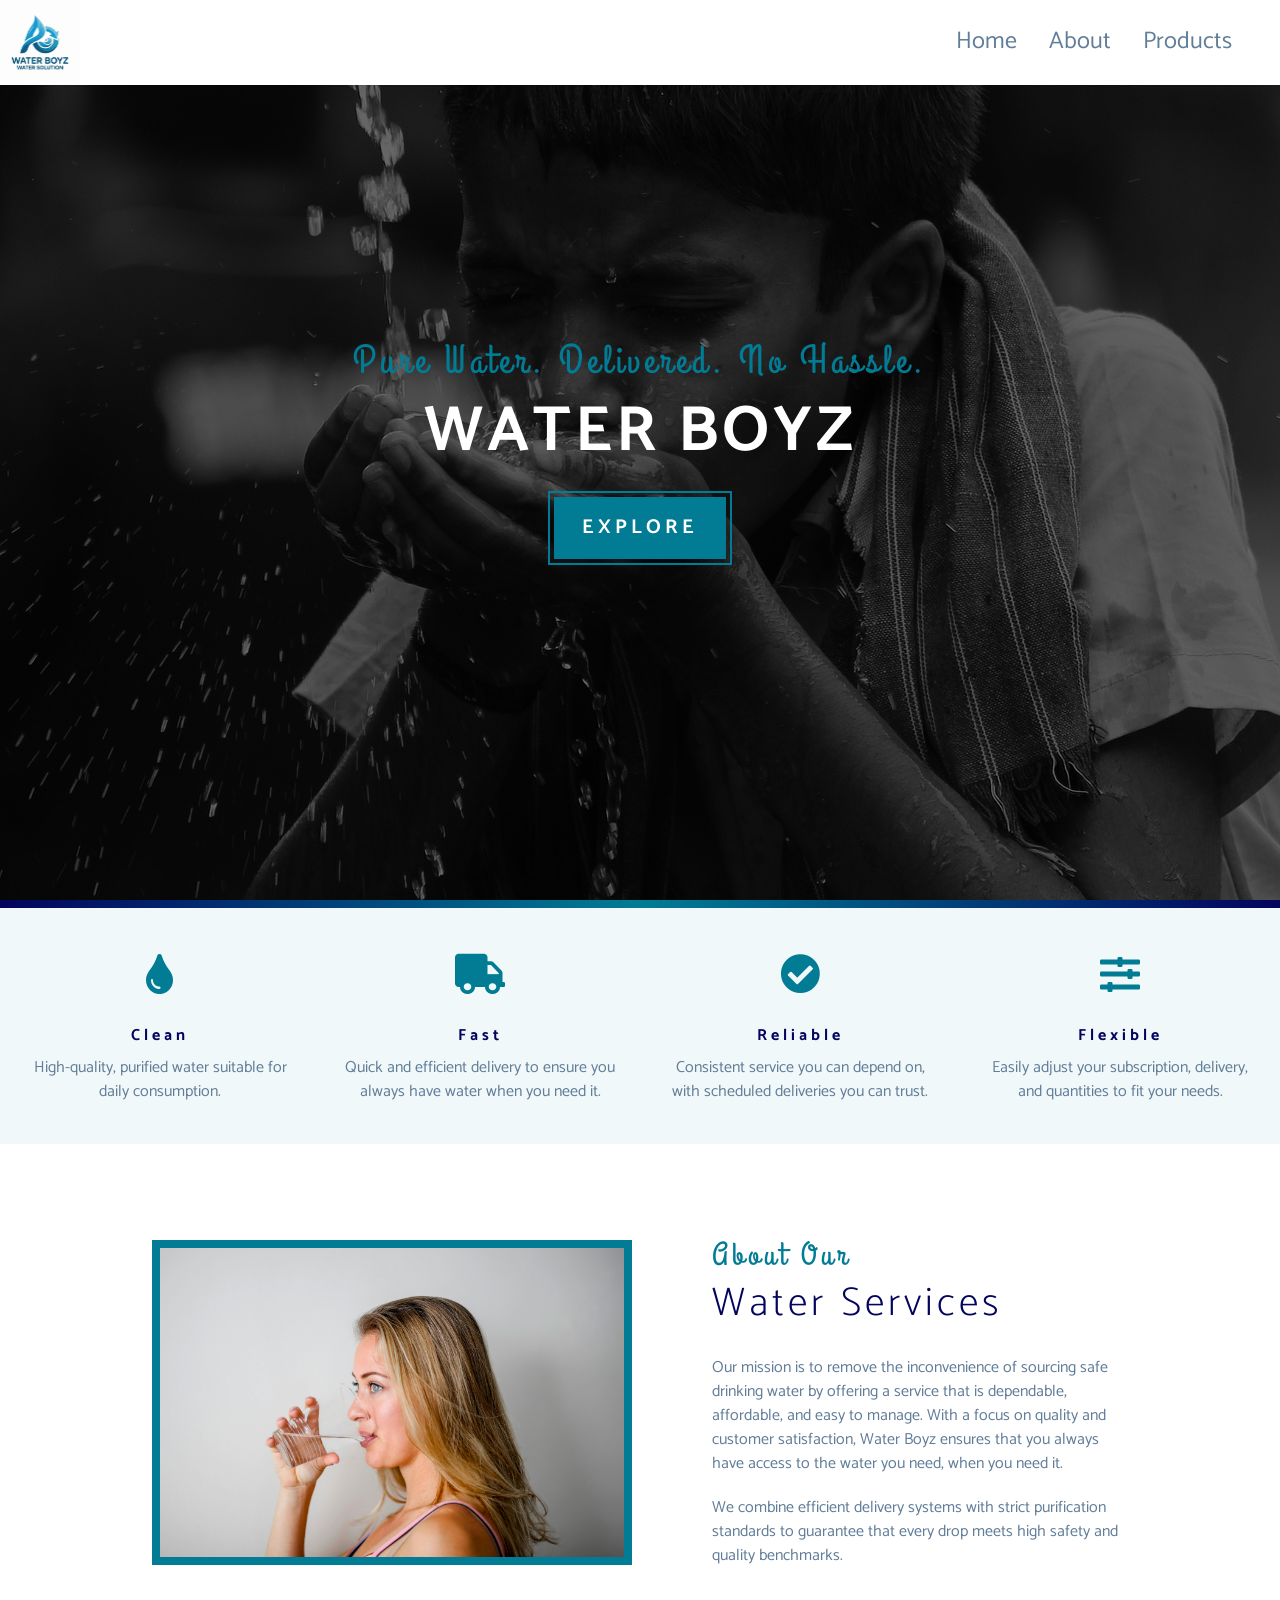
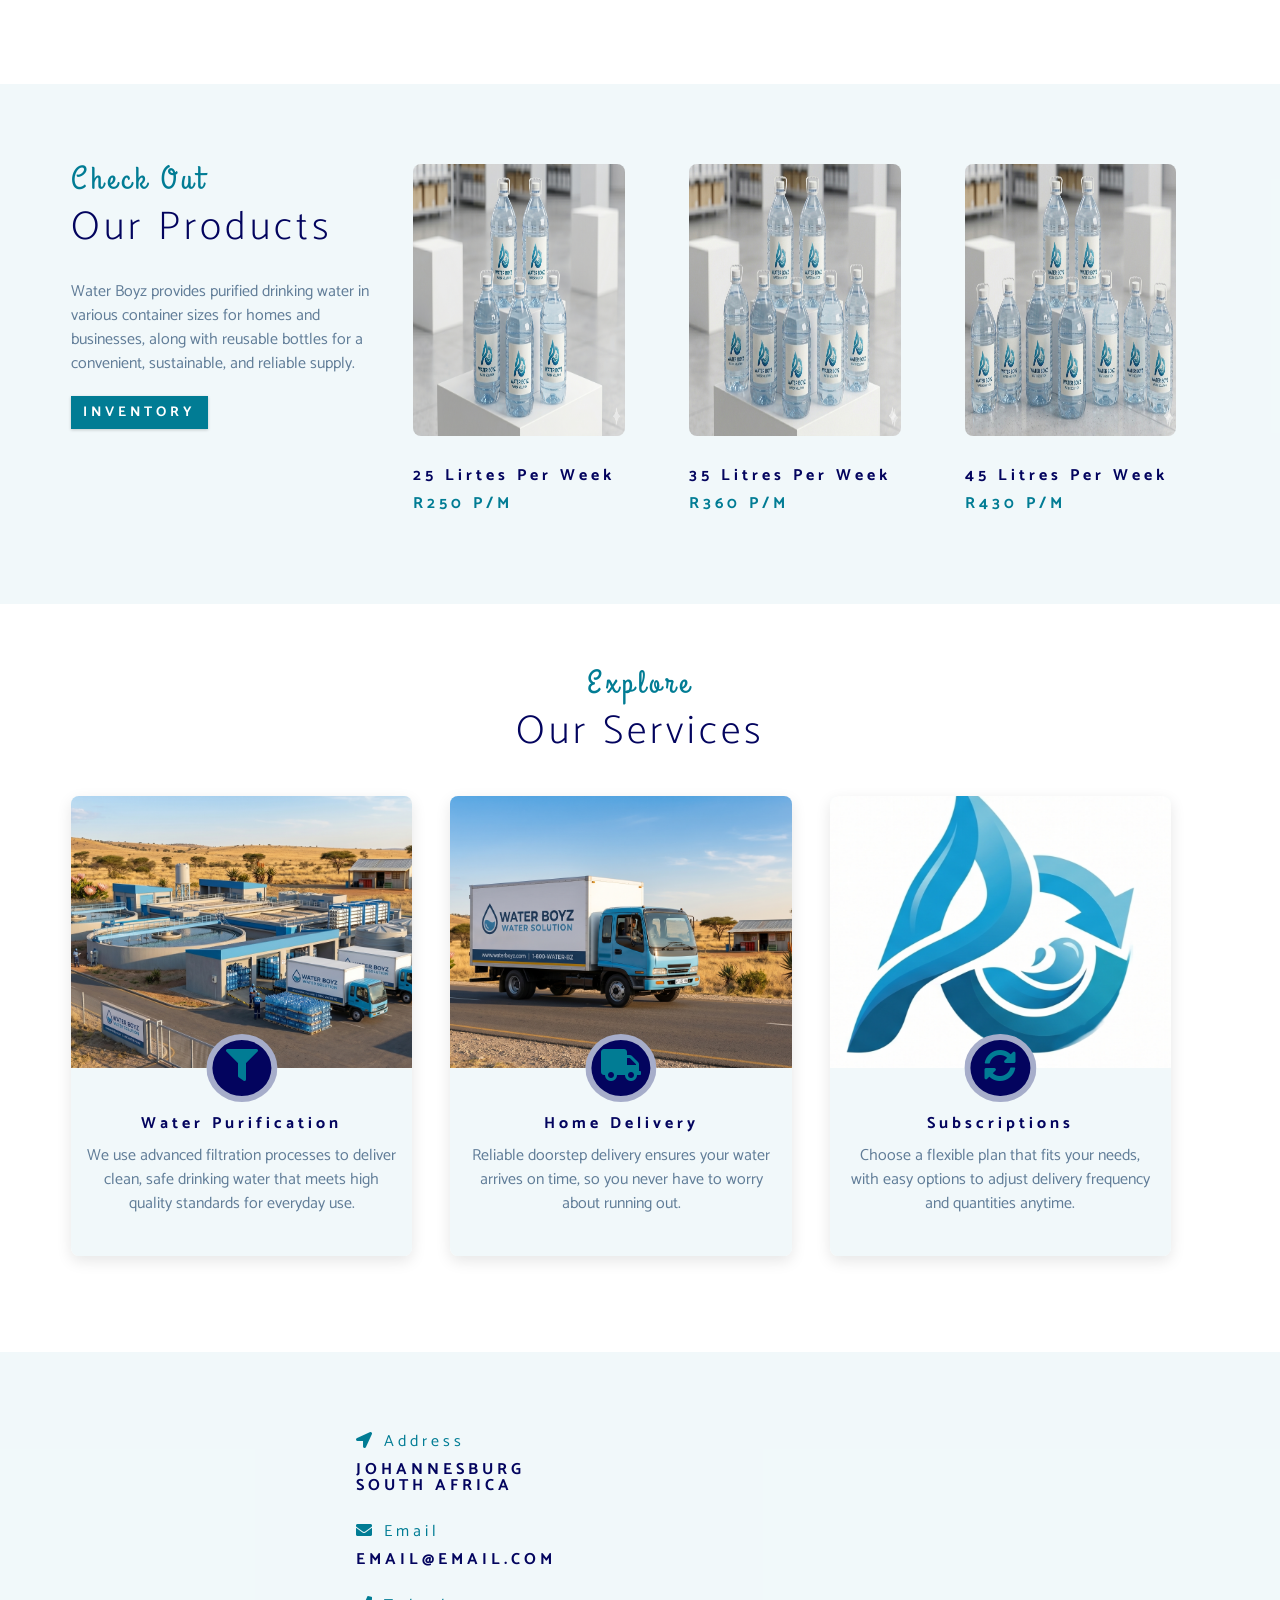
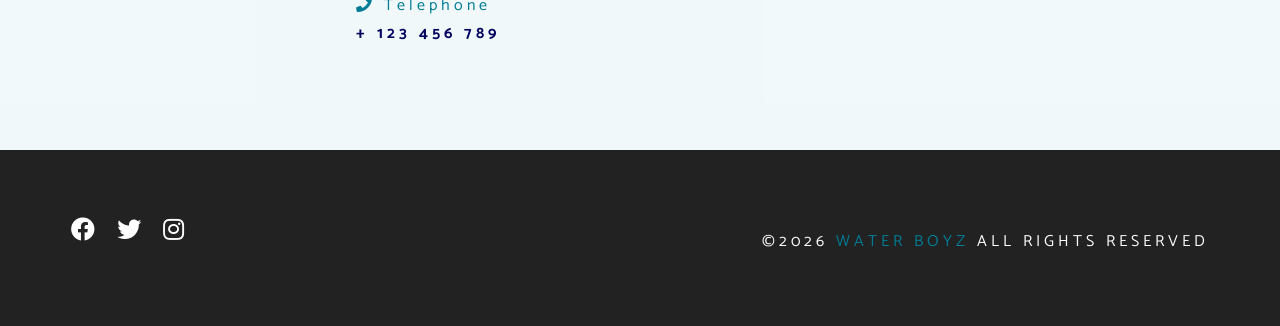
<file: index.html>
<!DOCTYPE html>
<html lang="en">
  <head>
    <meta charset="UTF-8" />
    <meta name="viewport" content="width=device-width, initial-scale=1.0" />
    <meta http-equiv="X-UA-Compatible" content="ie=edge" />
    <title>Waterboyz</title>
    <link rel="icon" href="./images/logo2.png" type="image/x-icon"/>
    <!-- font-awesome -->
    <link
      rel="stylesheet"
      href="./fontawesome-free-5.12.1-web/css/all.min.css"
    />
    <!-- custom css -->
    <link rel="stylesheet" href="./css/styles.css" />
  </head>
  <body>
    <!-- navbar -->
    <!-- nav button -->
    <span class="nav-btn" id="nav-btn">
      <i class="fas fa-bars"></i>
    </span>
    <nav class="navbar" id="navbar">
      <div class="navbar-header">
        <span class="nav-close" id="nav-close">
          <i class="fas fa-times"></i>
        </span>
      </div>
      <ul class="nav-items">
        <li><a href="index.html" class="nav-link">home</a></li>
        <!-- <li><a href="skills.html" class="nav-link">skills</a></li> -->
        <li><a href="about.html" class="nav-link">about</a></li>
        <li><a href="products.html" class="nav-link">products</a></li>
      </ul>
    </nav>
    <nav class="navbar2" id="navbar">
      <div class="logo">
        <a href="index.html"><img src="./images/logo.png" alt="Water Boyz Logo"></a>
      </div>
      <ul class="nav2-items">
        <li><a href="index.html" class="nav2-link">home</a></li>
        <!-- <li><a href="skills.html" class="nav2-link">skills</a></li> -->
        <li><a href="about.html" class="nav2-link">about</a></li>
        <li><a href="products.html" class="nav2-link">products</a></li>
      </ul>
    </nav>
    <!-- header  -->
    <header class="header">
      <div class="banner">
        <h2>Pure Water. Delivered. No Hassle.</h2>
        <!-- <h2>Who's a thirsty boy?</h2> -->
        <h1>
          water boyz
        </h1>
        <a href="products.html" class="btn banner-btn">
          explore
        </a>
      </div>
    </header>
    <!-- end of header  -->
    <div class="content-divider"></div>
    <!-- skills section -->
    <section class="skills clearfix">
      <!-- single skill -->
      <article class="skill">
  <span class="skill-icon">
    <i class="fas fa-tint"></i>
  </span>
  <h4 class="skill-title">Clean</h4>
  <p class="skill-text">
    High-quality, purified water suitable for daily consumption.
  </p>
</article>
<!-- end of single skill -->

<article class="skill">
  <span class="skill-icon">
    <i class="fas fa-truck"></i>
  </span>
  <h4 class="skill-title">Fast</h4>
  <p class="skill-text">
    Quick and efficient delivery to ensure you always have water when you need it.
  </p>
</article>
<!-- end of single skill -->

<article class="skill">
  <span class="skill-icon">
    <i class="fas fa-check-circle"></i>
  </span>
  <h4 class="skill-title">Reliable</h4>
  <p class="skill-text">
    Consistent service you can depend on, with scheduled deliveries you can trust.
  </p>
</article>
<!-- end of single skill -->

<article class="skill">
  <span class="skill-icon">
    <i class="fas fa-sliders-h"></i>
  </span>
  <h4 class="skill-title">Flexible</h4>
  <p class="skill-text">
    Easily adjust your subscription, delivery, and quantities to fit your needs.
  </p>
</article>
      <!-- end of single skill -->
    </section>
    <!-- end of skills section -->
    <!-- about -->
    <section>
      <div class="section-center clearfix">
        <!-- about-img -->
        <article class="about-img">
          <div class="about-picture-container">
            <img
              src="./images/waterdrinking.jpg"
              alt="tea kettle"
              class="about-picture"
            />
          </div>
        </article>
        <!-- about-info -->
        <article class="about-info">
          <!-- section title -->
          <div class="section-title">
            <h3>about our</h3>
            <h2>water services</h2>
          </div>
          <!-- end of section title -->
          <p class="about-text">
            Our mission is to remove the inconvenience of sourcing safe drinking water by offering a service that is dependable, affordable, and easy to manage. With a focus on quality and customer satisfaction, Water Boyz ensures that you always have access to the water you need, when you need it.
          </p>
          <p class="about-text">
            We combine efficient delivery systems with strict purification standards to guarantee that every drop meets high safety and quality benchmarks.
          </p>
          <!-- <a href="about.html" class="btn">learn more</a> -->
        </article>
      </div>
    </section>
    <!-- end of about -->
    <!-- products -->
    <section class="products">
      <div class="section-center clearfix">
        <!-- products info -->
        <article class="products-info">
          <!-- section title -->
          <div class="section-title">
            <h3>check out</h3>
            <h2>our products</h2>
          </div>
          <!-- end of section title -->
          <p class="product-text">
            Water Boyz provides purified drinking water in various container sizes for homes and businesses, along with reusable bottles for a convenient, sustainable, and reliable supply.
          </p>
          <a href="products.html" class="btn">inventory</a>
        </article>
        <!-- products inventory -->
        <article class="products-inventory clearfix">
          <!-- single product -->
          <div class="product">
            <img
              src="./images/25L.png"
              alt="25 Litres"
              class="product-img"
            />
            <h4 class="product-title">25 Lirtes per week</h4>
            <h4 class="product-price">R250 p/m</h4>
          </div>
          <!-- end of single product -->
          <!-- single product -->
          <div class="product">
            <img
              src="./images/35L.png"
              alt="35 Litres"
              class="product-img"
            />
            <h4 class="product-title">35 Litres per week</h4>
            <h4 class="product-price">R360 p/m</h4>
          </div>
          <!-- end of single product -->
          <!-- single product -->
          <div class="product">
            <img
              src="./images/45L.png"
              alt="45 Litres"
              class="product-img"
            />
            <h4 class="product-title">45 Litres per week</h4>
            <h4 class="product-price">R430 p/m</h4>
          </div>
          <!-- end of single product -->
        </article>
      </div>
    </section>
    <!-- end of products -->
    <!-- services -->
    <section class="services">
      <!-- section title -->
      <div class="section-title services-title">
        <h3>explore</h3>
        <h2>our services</h2>
      </div>
      <!-- end of section title -->
      <div class="section-center clearfix">
        <!-- single card -->
        <article class="service-card">
  <!-- img container -->
  <div class="service-img-container">
    <img
      src="./images/plant.png"
      class="service-img"
      alt="water purification"
    />
    <!-- service icon -->
    <span class="service-icon">
      <i class="fas fa-filter fa-fw"></i>
    </span>
  </div>
  <!-- service info -->
  <div class="service-info">
    <h4>Water Purification</h4>
    <p>
      We use advanced filtration processes to deliver clean, safe drinking water that meets high quality standards for everyday use.
    </p>
  </div>
</article>
<!-- end of single card -->

<article class="service-card">
  <!-- img container -->
  <div class="service-img-container">
    <img
      src="./images/truck.png"
      class="service-img"
      alt="home delivery"
    />
    <!-- service icon -->
    <span class="service-icon">
      <i class="fas fa-truck fa-fw"></i>
    </span>
  </div>
  <!-- service info -->
  <div class="service-info">
    <h4>Home Delivery</h4>
    <p>
      Reliable doorstep delivery ensures your water arrives on time, so you never have to worry about running out.
    </p>
  </div>
</article>
<!-- end of single card -->

<article class="service-card">
  <!-- img container -->
  <div class="service-img-container">
    <img
      src="./images/logo2.png"
      class="service-img"
      alt="subscription plans"
    />
    <!-- service icon -->
    <span class="service-icon">
      <i class="fas fa-sync-alt fa-fw"></i>
    </span>
  </div>
  <!-- service info -->
  <div class="service-info">
    <h4>Subscriptions</h4>
    <p>
      Choose a flexible plan that fits your needs, with easy options to adjust delivery frequency and quantities anytime.
    </p>
  </div>
</article>
        <!--end of  single card -->
      </div>
    </section>
    <!-- end of services -->
    <!-- contact -->
    <section class="contact">
      <div class="section-center clearfix">
        <!-- contact info -->
        <article class="contact-info">
          <!-- contact item -->
          <div class="contact-item">
            <h4 class="contact-title">
              <span class="contact-icon">
                <i class="fas fa-location-arrow"></i>
              </span>
              address
            </h4>
            <h4 class="contact-text">
              Johannesburg <br />
              South Africa
            </h4>
          </div>
          <!-- end of contact item -->
          <!-- contact item -->
          <div class="contact-item">
            <h4 class="contact-title">
              <span class="contact-icon">
                <i class="fas fa-envelope"></i>
              </span>
              email
            </h4>
            <h4 class="contact-text">
              email@email.com
            </h4>
          </div>
          <!-- end of contact item -->
          <!-- contact item -->
          <div class="contact-item">
            <h4 class="contact-title">
              <span class="contact-icon">
                <i class="fas fa-phone"></i>
              </span>
              telephone
            </h4>
            <h4 class="contact-text">
              + 123 456 789
            </h4>
          </div>
          <!-- end of contact item -->
        </article>
        <!-- contact form -->
        <!-- <article class="contact-form">
          <h3>contact us</h3>
          <form>
            <div class="form-group">
              
              <input
                type="text"
                placeholder="name"
                class="form-control"
                name="name"
              />
              <input
                type="email"
                placeholder="email"
                class="form-control"
                name="email"
              />
              <textarea
                name="message"
                placeholder="message"
                class="form-control"
                rows="5"
              ></textarea>
            </div>
            
            <button type="submit" class="submit-btn btn">submit here</button>
          </form>
        </article> -->
      </div>
    </section>
    <!-- end of contact -->
    <!-- footer -->
    <footer class="footer">
      <div class="section-center">
        <div class="social-icons">
          <!-- social icon -->
          <a href="#" class="social-icon">
            <i class="fab fa-facebook"></i>
          </a>
          <!-- end of social icon -->
          <!-- social icon -->
          <a href="#" class="social-icon">
            <i class="fab fa-twitter"></i>
          </a>
          <!-- end of social icon -->
          <!-- social icon -->
          <a href="#" class="social-icon">
            <i class="fab fa-instagram"></i>
          </a>
          <!-- end of social icon -->
        </div>
        <h4 class="footer-text">
          &copy;<span id="date"></span>
          <span class="company">Water boyz</span>
          all rights reserved
        </h4>
      </div>
    </footer>
    <script src="app.js"></script>
  </body>
</html>
</file>
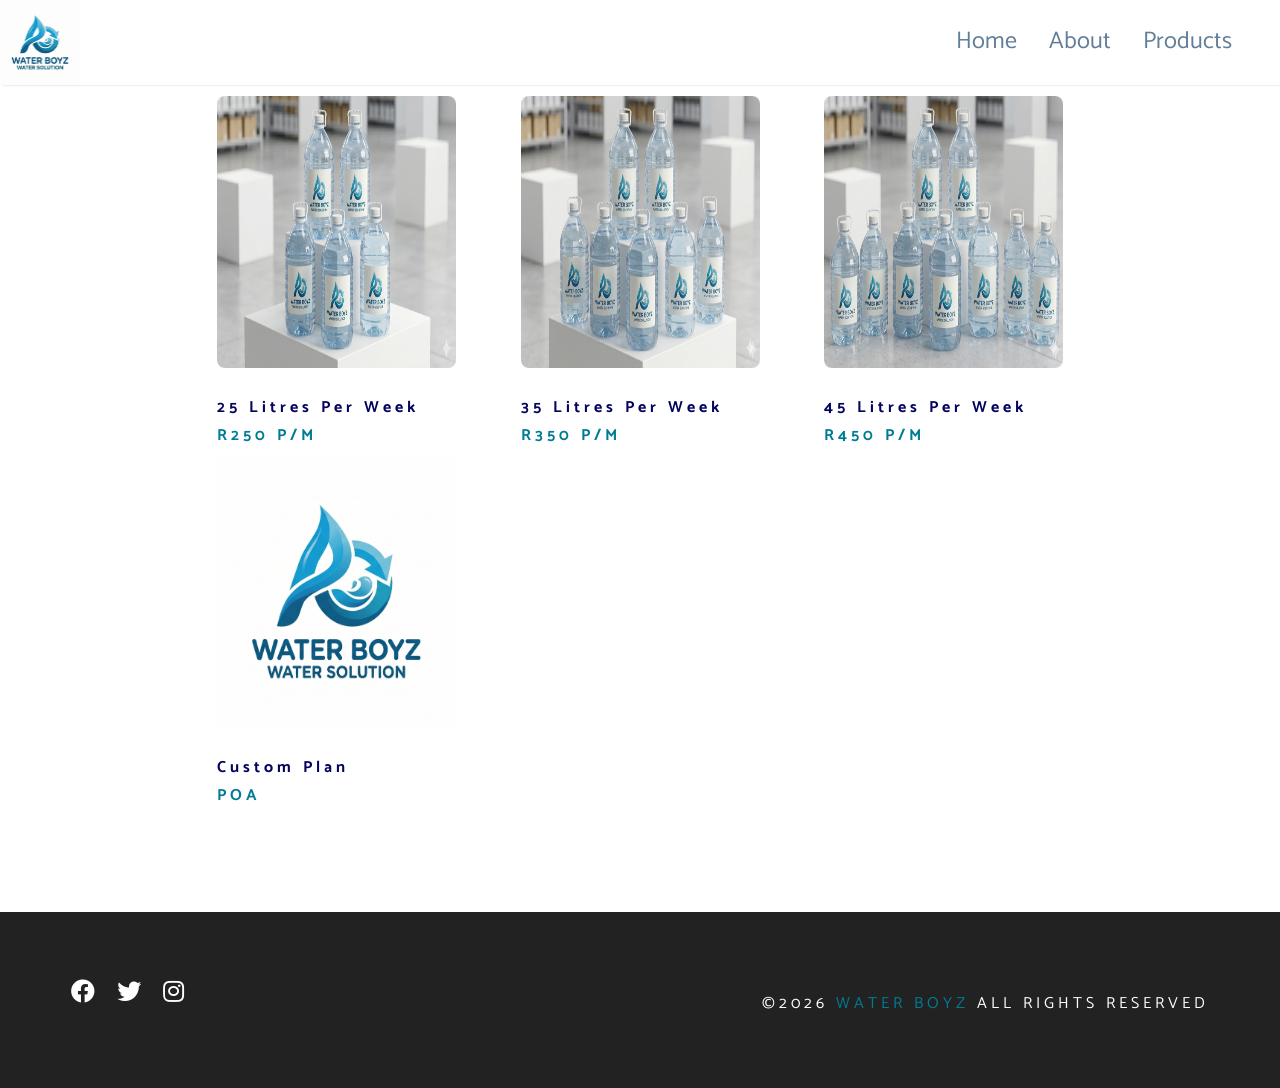
<file: products.html>
<!DOCTYPE html>
<html lang="en">
  <head>
    <meta charset="UTF-8" />
    <meta name="viewport" content="width=device-width, initial-scale=1.0" />
    <meta http-equiv="X-UA-Compatible" content="ie=edge" />
    <title>Waterboyz - Products</title>
    <link rel="icon" href="./images/logo2.png" type="image/x-icon"/>
    
    <!-- font-awesome -->
    <link
      rel="stylesheet"
      href="./fontawesome-free-5.12.1-web/css/all.min.css"
    />
    <!-- custom css -->
    <link rel="stylesheet" href="./css/styles.css" />
  </head>

  <body>
    <!-- navbar -->
    <!-- nav button -->
    <span class="nav-btn" id="nav-btn">
      <i class="fas fa-bars"></i>
    </span>
    <nav class="navbar" id="navbar">
      <div class="navbar-header">
        <span class="nav-close" id="nav-close">
          <i class="fas fa-times"></i>
        </span>
      </div>
      <ul class="nav-items">
        <li><a href="index.html" class="nav-link">home</a></li>
        <!-- <li><a href="skills.html" class="nav-link">skills</a></li> -->
        <li><a href="about.html" class="nav-link">about</a></li>
        <li><a href="products.html" class="nav-link">products</a></li>
      </ul>
    </nav>
    <nav class="navbar2" id="navbar">
      <div class="logo">
        <a href="index.html"><img src="./images/logo.png" alt="Water Boyz Logo"></a>
      </div>
      <ul class="nav2-items">
        <li><a href="index.html" class="nav2-link">home</a></li>
        <!-- <li><a href="skills.html" class="nav2-link">skills</a></li> -->
        <li><a href="about.html" class="nav2-link">about</a></li>
        <li><a href="products.html" class="nav2-link">products</a></li>
      </ul>
    </nav>
    <!-- header  -->
    
    <!-- end of header  -->
    <!-- products -->
    <section class="products-page">
      <div class="section-center clearfix">
       
        <!-- products inventory -->
        <article class="products-inventory-page clearfix">
          <!-- single product -->
          <div class="product-page">
            <img
              src="./images/25L.png"
              alt="25 Litres"
              class="product-img"
            />
            <h4 class="product-title">25 Litres per week</h4>
            <h4 class="product-price">R250 p/m</h4>
          </div>
          <!-- end of single product -->
          <!-- single product -->
          <div class="product-page">
            <img
              src="./images/35L.png"
              alt="35 Litres"
              class="product-img"
            />
            <h4 class="product-title">35 Litres per week</h4>
            <h4 class="product-price">R350 p/m</h4>
          </div>
          <!-- end of single product -->
          <!-- single product -->
          <div class="product-page">
            <img
              src="./images/45L.png"
              alt="45 Litres"
              class="product-img"
            />
            <h4 class="product-title">45 Litres per week</h4>
            <h4 class="product-price">R450 p/m</h4>
          </div>
          <!-- end of single product -->
          <!-- single product -->
          <div class="product-page">
            <img
              src="./images/logo.png"
              alt="single product"
              class="product-img"
            />
            <h4 class="product-title">Custom plan</h4>
            <h4 class="product-price">POA</h4>
          </div>
          <!-- end of single product -->
          
        </article>
      </div>
    </section>
    <!-- end of products -->

    <!-- footer -->
    <footer class="footer">
      <div class="section-center">
        <div class="social-icons">
          <!-- social icon -->
          <a href="#" class="social-icon">
            <i class="fab fa-facebook"></i>
          </a>
          <!-- end of social icon -->
          <!-- social icon -->
          <a href="#" class="social-icon">
            <i class="fab fa-twitter"></i>
          </a>
          <!-- end of social icon -->
          <!-- social icon -->
          <a href="#" class="social-icon">
            <i class="fab fa-instagram"></i>
          </a>
          <!-- end of social icon -->
        </div>
        <h4 class="footer-text">
          &copy;<span id="date"></span>
          <span class="company">Water Boyz</span>
          all rights reserved
        </h4>
      </div>
    </footer>
    <script src="app.js"></script>
  </body>
</html>
</file>
<file: css/styles.css>
/*
=============== 
Fonts
===============
*/
@import url("https://fonts.googleapis.com/css?family=Catamaran:400,700|Grand+Hotel");

/*
=============== 
Variables
===============
*/

:root {
  --clr-primary: #017c94;
  --clr-primary-light: #03045e;
  --clr-grey-1: #03045e;
  --clr-grey-5: #617d98;
  --clr-grey-10: #ebf6f8b3;
  --clr-white: #fff;
  --ff-primary: "Catamaran", sans-serif;
  --ff-secondary: "Grand Hotel", cursive;
  --transition: all 0.3s linear;
  --spacing: 0.25rem;
  --radius: 0.5rem;
}
* {
  margin: 0;
  padding: 0;
  box-sizing: border-box;
}
body {
  font-family: var(--ff-primary);
  background: var(--clr-white);
  color: var(--clr-grey-1);
  line-height: 1.5;
  font-size: 0.875rem;
}
a {
  text-decoration: none;
}
img {
  width: 100%;
  display: block;
}
h1,
h2,
h3,
h4 {
  letter-spacing: var(--spacing);
  text-transform: capitalize;
  line-height: 1.25;
  margin-bottom: 0.75rem;
}
h1 {
  font-size: 3rem;
}
h2 {
  font-size: 2rem;
  font-weight:200;
}
h3 {
  font-size: 1.5rem;
  font-weight:200;
}
h4 {
  font-size: 0.875rem;
}
p {
  margin-bottom: 1.25rem;
}
@media screen and (min-width: 800px) {
  h1 {
    font-size: 4rem;
  }
  h2 {
    font-size: 2.5rem;
  }
  h3 {
    font-size: 2rem;
  }
  h4 {
    font-size: 1rem;
  }
  body {
    font-size: 1rem;
  }
  h1,
  h2,
  h3,
  h4 {
    line-height: 1;
  }
}
/* more global css */

.btn {
  text-transform: uppercase;
  background: var(--clr-primary);
  color: var(--clr-white);
  padding: 0.375rem 0.75rem;
  letter-spacing: var(--spacing);
  display: inline-block;
  font-weight: 700;
  transition: var(--transition);
  font-size: 0.875rem;
  border: none;
  cursor: pointer;
  box-shadow: 0 1px 3px rgba(0, 0, 0, 0.2);
}
.btn:hover {
  color: var(--clr-primary);
  background: var(--clr-primary-light);
}
.clearfix::after,
.clearfix::before {
  content: "";
  clear: both;
  display: table;
}
.section-title h3 {
  font-family: var(--ff-secondary);
  color: var(--clr-primary);
}
.section-title {
  margin-bottom: 2rem;
}
.section-center {
  padding: 4rem 0;
  width: 85vw;
  margin: 0 auto;
  max-width: 1170px;
}
@media screen and (min-width: 992px) {
  .section-center {
    width: 95vw;
    padding: 4rem 1rem;
  }
}
/*
=============== 
Animation
===============
*/
@keyframes bounce {
  0% {
    transform: scale(1);
  }
  50% {
    transform: scale(2);
  }
  100% {
    transform: scale(1);
  }
}
@keyframes slideFromRight {
  0% {
    transform: translateX(1000px);
    opacity: 0;
  }
  50% {
    transform: translateX(-200px);
    opacity: 0.5;
  }
  75% {
    transform: translateX(50px);
    opacity: 0.75;
  }
  100% {
    transform: translateX(0px);
    opacity: 1;
  }
}
@keyframes slideFromLeft {
  0% {
    transform: translateX(-1000px);
    opacity: 0;
  }
  50% {
    transform: translateX(200px);
    opacity: 0.5;
  }
  75% {
    transform: translateX(-50px);
    opacity: 0.75;
  }
  100% {
    transform: translateX(0px);
    opacity: 1;
  }
}
@keyframes show {
  0% {
    transform: scale(1.5);
    opacity: 0;
  }
  50% {
    transform: scale(2);
    opacity: 0.5;
  }
  100% {
    transform: scale(1);
    opacity: 1;
  }
}
/*
=============== 
Navbar
===============
*/
.nav-btn {
  position: fixed;
  top: 5%;
  left: 5%;
  font-size: 2.5rem;
  color: var(--clr-primary);
  z-index: 1;
  cursor: pointer;
  /* animation */
  animation: bounce 2s ease infinite;
}
.navbar {
  display: block;
}

.navbar2 {
  display: none;
}

.nav-btn {
  display: block;
}
/* navbar */
.navbar {
  position: fixed;
  top: 0;
  left: 0;
  right: 0;
  bottom: 0;
  /* width: 100%;
  height: 100%; */
  background: var(--clr-grey-10);
  z-index: 2;
  box-shadow: 2px 0 2px rgba(0, 0, 0, 0.2);
  /* hide navbar */
  transform: translateX(-100%);
  transition: var(--transition);
}
.logo img{
  max-width: 5rem;
}
.navbar2{
  /* display:flex; */
  justify-content: space-between;
  position: fixed;
  top: 0;
  left: 0;
  right: 0;
  background: var(--clr-white);
  z-index: 2;
  box-shadow: 2px 0 2px rgba(0, 0, 0, 0.2);
}
.nav2-items{
  display: flex;
  justify-content: space-between;
  width: auto;
  padding: 0 2rem;
  align-items: center;
}

.nav2-items{
  text-decoration: none;

}
.showNav {
  transform: translate(0);
}
.navbar-header {
  text-align: right;
  padding-right: 1rem;
}
.nav-close {
  font-size: 2.5rem;
  cursor: pointer;
  color: #f29c9c;
  transition: var(--transition);
}
.nav-close:hover {
  color: #bb2525;
}
.nav-items, .nav2-items {
  list-style-type: none;
}
.nav-link{
  display: block;
  font-size: 1.5rem;
  padding: 0.25rem 1rem;
  text-transform: uppercase;
  letter-spacing: var(--spacing);
  color: var(--clr-grey-5);
  transition: var(--transition);
}
.nav2-link{
  /* display: block; */
  font-size: 1.5rem;
  padding: 0.25rem 1rem;
  text-transform: capitalize;
  /* letter-spacing: var(--spacing); */
  color: var(--clr-grey-5);
  transition: var(--transition);
}
.nav-link:hover, .nav2-link:hover {
  /* background: var(--clr-primary); */
  color: var(--clr-grey-1);
  padding-left: 1.5rem;
  border-bottom: 0.25rem solid var(--clr-primary);
}
@media screen and (min-width: 768px) {
  /* Hide mobile navbar */
  .navbar {
    display: none;
  }

  .nav-btn {
    display: none;
  }

  /* Show desktop navbar */
  .navbar2 {
    display: flex;
  }
}
@media screen and (min-width: 1400px) {
  .navbar, .nav-link, #nav-btn, .nav-close, .nav-items,. .navbar-header {
    visibility: hidden;
  }
  
}

/*
=============== 
Header
===============
*/
.header {
  min-height: 100vh;
  background: linear-gradient(rgba(0, 0, 0, 0.6), rgba(0, 0, 0, 0.6)),
    url("../images/divakaran_s-boy-5650669_1920.jpg") center/cover no-repeat fixed;
  position: relative;
  /* animation */
  overflow-x: hidden;
}
.banner {
  text-align: center;
  position: absolute;
  top: 50%;
  left: 50%;
  transform: translate(-50%, -50%);
}
.banner h2 {
  font-family: var(--ff-secondary);
  color: var(--clr-primary);
  /* animation */
  animation: slideFromRight 5s ease-in-out 1;
}
.banner h1 {
  text-transform: uppercase;
  color: var(--clr-white);
  margin-top: 1.25rem;
  margin-bottom: 2rem;
  /* animation */
  animation: slideFromLeft 5s ease-in-out 1;
}
.banner-btn {
  outline: 0.125rem solid var(--clr-primary);
  outline-offset: 0.25rem;
  font-size: 1.25rem;
  padding: 1rem 1.75rem;
  animation: show 5s linear 1;
}
/* content divider */
.content-divider {
  height: 0.5rem;
  background: linear-gradient(
    to left,
    var(--clr-primary-light),
    var(--clr-primary),
    var(--clr-primary-light)
  );
}
/*
=============== 
Skills
===============
*/

.skills {
  background: var(--clr-grey-10);
  height: 100%;
}
.skill {
  padding: 2.5rem 0;
  text-align: center;
  transition: var(--transition);
}
.skill-icon {
  font-size: 2.5rem;
  margin-bottom: 1.25rem;
  transition: var(--transition);
  display: inline-block;
  color: var(--clr-primary);
}
.skill-text {
  color: var(--clr-grey-5);
  max-width: 17rem;
  margin: 0 auto;
  height: 100%;
}
.skill:hover {
  background: var(--clr-white);
  box-shadow: 0 2px var(--clr-primary);
}
.skill:hover .skill-icon {
  transform: translateY(-5px);
}
@media screen and (min-width: 576px) {
  .skill {
    float: left;
    width: 50%;
  }
}
@media screen and (min-width: 1200px) {
  .skill {
    width: 25%;
  }
}
/*
=============== 
About
===============
*/
.about-img,
.about-info {
  padding: 2rem 0;
}

.about-picture-container {
  background: var(--clr-primary);
  border: 0.5rem solid var(--clr-primary);
  max-width: 30rem;
  /* extra stuff */
  overflow: hidden;
}
.about-picture {
  transition: var(--transition);
  overflow: hidden;
}
.about-picture-container:hover .about-picture {
  opacity: 0.5;
  transform: scale(1.2);
}
.about-text {
  max-width: 26rem;
  color: var(--clr-grey-5);
}

.section-center{
    display:flex;
    flex-direction:column;
  }

@media screen and (min-width: 768px) {
  .section-center {
    flex-direction: row; /* switch to row layout */
    /* flex-wrap: wrap; */
    justify-content: space-between;
  }

  .products-inventory-page {
    flex-direction: row;
    justify-content: space-between;
  }

  .product {
    width: 45%;
  }

  .service-card {
    width: 45%;
    margin-right: 5%;
  }
}

@media screen and (min-width: 992px) {
  .product {
    width: 30%;
  }

  .service-card {
    width: 30%;
    margin-right: 3.333%;
  }
}
/*
=============== 
Products
===============
*/
.products {
  background: var(--clr-grey-10);
}
.products-page article {
  padding: 2rem 0;
}
.products article {
  padding: 1rem 0;
}

.section-center{
  display: flex;
}
.products-inventory-page{
  /* background: black; */
  /* width:100vw; */
  display: flex;
  flex-direction: column;
  justify-content: space-between;
  /* flex-wrap: wrap; */
  margin: auto;
}

.product-text {
  color: var(--clr-grey-5);
  max-width: 26rem;
}
.product {
  margin-bottom: 2rem;
}
.product-img {
  border-radius: var(--radius);
  margin-bottom: 2rem;
  height: 17rem;
  object-fit: fill;
}
.product-price {
  color: var(--clr-primary);
}
@media screen and (min-width: 768px) {
  .product-page {
    float: left;
    width: 50%;
    padding-right: 2rem;
  }
  .product {
    float: left;
    width: 50%;
    padding-right: 2rem;
  }

  .products-inventory-page{
    flex-direction: row;
    /* justify-content: space-between; */
    flex-wrap: wrap;
  }
}
@media screen and (min-width: 992px) {
  .product-page {
    width: 33.3%;
  }
  .product {
    width: 33.3%;
  }
}
@media screen and (min-width: 1200px) {
  .products-info {
    float: left;
    width: 30%;
  }
  .products-inventory{
    float: left;
    width: 80%;
  }
  .products-inventory-page{
    width: 80%;
  }
  .product {
    margin-bottom: 0;
    padding: 0 2rem;
  }
  .product-page {
    margin-bottom: 0;
    padding: 0 2rem;
  }
}
/*
=============== 
Services
===============
*/
.services-title {
  margin-top: 4rem;
  margin-bottom: -4rem;
  text-align: center;
}
.service-card {
  margin: 2rem 0;
  background: var(--clr-grey-10);
  border-radius: var(--radius);
  box-shadow: 0 5px 15px rgba(0, 0, 0, 0.1);
  transition: var(--transition);
}
.service-card:hover {
  transform: scale(1.02);
  box-shadow: 0 5px 15px rgba(0, 0, 0, 0.2);
}
.service-img {
  height: 17rem;
  object-fit: cover;
  border-top-left-radius: var(--radius);
  border-top-right-radius: var(--radius);
}
.service-info {
  text-align: center;
  padding: 3rem 1rem 2.5rem 1rem;
}
.service-info p {
  max-width: 20rem;
  color: var(--clr-grey-5);
  margin: 0 auto;
}
.service-btn {
  font-size: 0.75rem;
  text-transform: capitalize;
  padding: 0.375rem 0.5rem;
  border-radius: var(--radius);
  font-weight: 400;
  margin-top: 1.25rem;
}
@media screen and (min-width: 768px) {
  .service-card {
    float: left;
    width: 45%;
    margin-right: 5%;
    /* 100% 45% 90% 5%*/
  }
}
@media screen and (min-width: 992px) {
  .service-card {
    width: 30%;
    margin-right: 3.333%;
    /* 100% 30% 3.333%*/
  }
}
.service-img-container {
  position: relative;
}
.service-icon {
  position: absolute;
  left: 50%;
  bottom: 0;
  font-size: 2rem;
  color: var(--clr-primary);
  background: var(--clr-primary-light);
  padding: 0.25rem 0.6rem;
  border-radius: 50%;
  transform: translate(-50%, 50%);
  border: 0.375rem solid var(--clr-grey-10);
}
/*
=============== 
Contact
===============
*/
.contact {
  background: var(--clr-grey-10);
}
.contact-form,
.contact-info {
  margin: 1rem 0;
}
.contact-item {
  margin-bottom: 1.75rem;
}
.contact-title {
  color: var(--clr-primary);
  font-weight: 400;
}
.contact-text {
  text-transform: uppercase;
}
.contact-form {
  background: var(--clr-white);
  border-radius: var(--radius);
  text-align: center;
  box-shadow: 0 5px 15px rgba(0, 0, 0, 0.1);
  transition: var(--transition);
  max-width: 35rem;
}
.contact-form:hover {
  box-shadow: 0 5px 15px rgba(0, 0, 0, 0.2);
}
.contact-form h3 {
  padding-top: 1.25rem;
  color: var(--clr-grey-5);
}
.form-group {
  padding: 1rem 1.5rem;
}
.form-control {
  display: block;
  width: 100%;
  padding: 0.75rem 1rem;
  border: none;
  margin-bottom: 1.25rem;
  background: var(--clr-grey-10);
  border-radius: var(--radius);
  text-transform: uppercase;
  letter-spacing: var(--spacing);
}
.form-control::placeholder {
  font-family: var(--ff-primary);
  color: var(--clr-grey-1);
  text-transform: uppercase;
  letter-spacing: var(--spacing);
}
.submit-btn {
  display: block;
  width: 100%;
  padding: 1rem;
  border-bottom-left-radius: var(--radius);
  border-bottom-right-radius: var(--radius);
}
@media screen and (min-width: 992px) {
  .contact-form,
  .contact-info {
    float: left;
    width: 50%;
  }
}
/*
=============== 
Footer
===============
*/
.footer {
  background: #222;
  text-align: center;
}
.social-icon {
  color: var(--clr-white);
  font-size: 1.5rem;
  margin-right: 1rem;
  transition: var(--transition);
}
.social-icon:hover {
  color: var(--clr-primary);
}
.footer-text {
  margin-top: 1.25rem;
  text-transform: uppercase;
  color: var(--clr-white);
  font-weight: 400;
}
.company {
  color: var(--clr-primary);
}
</file>
